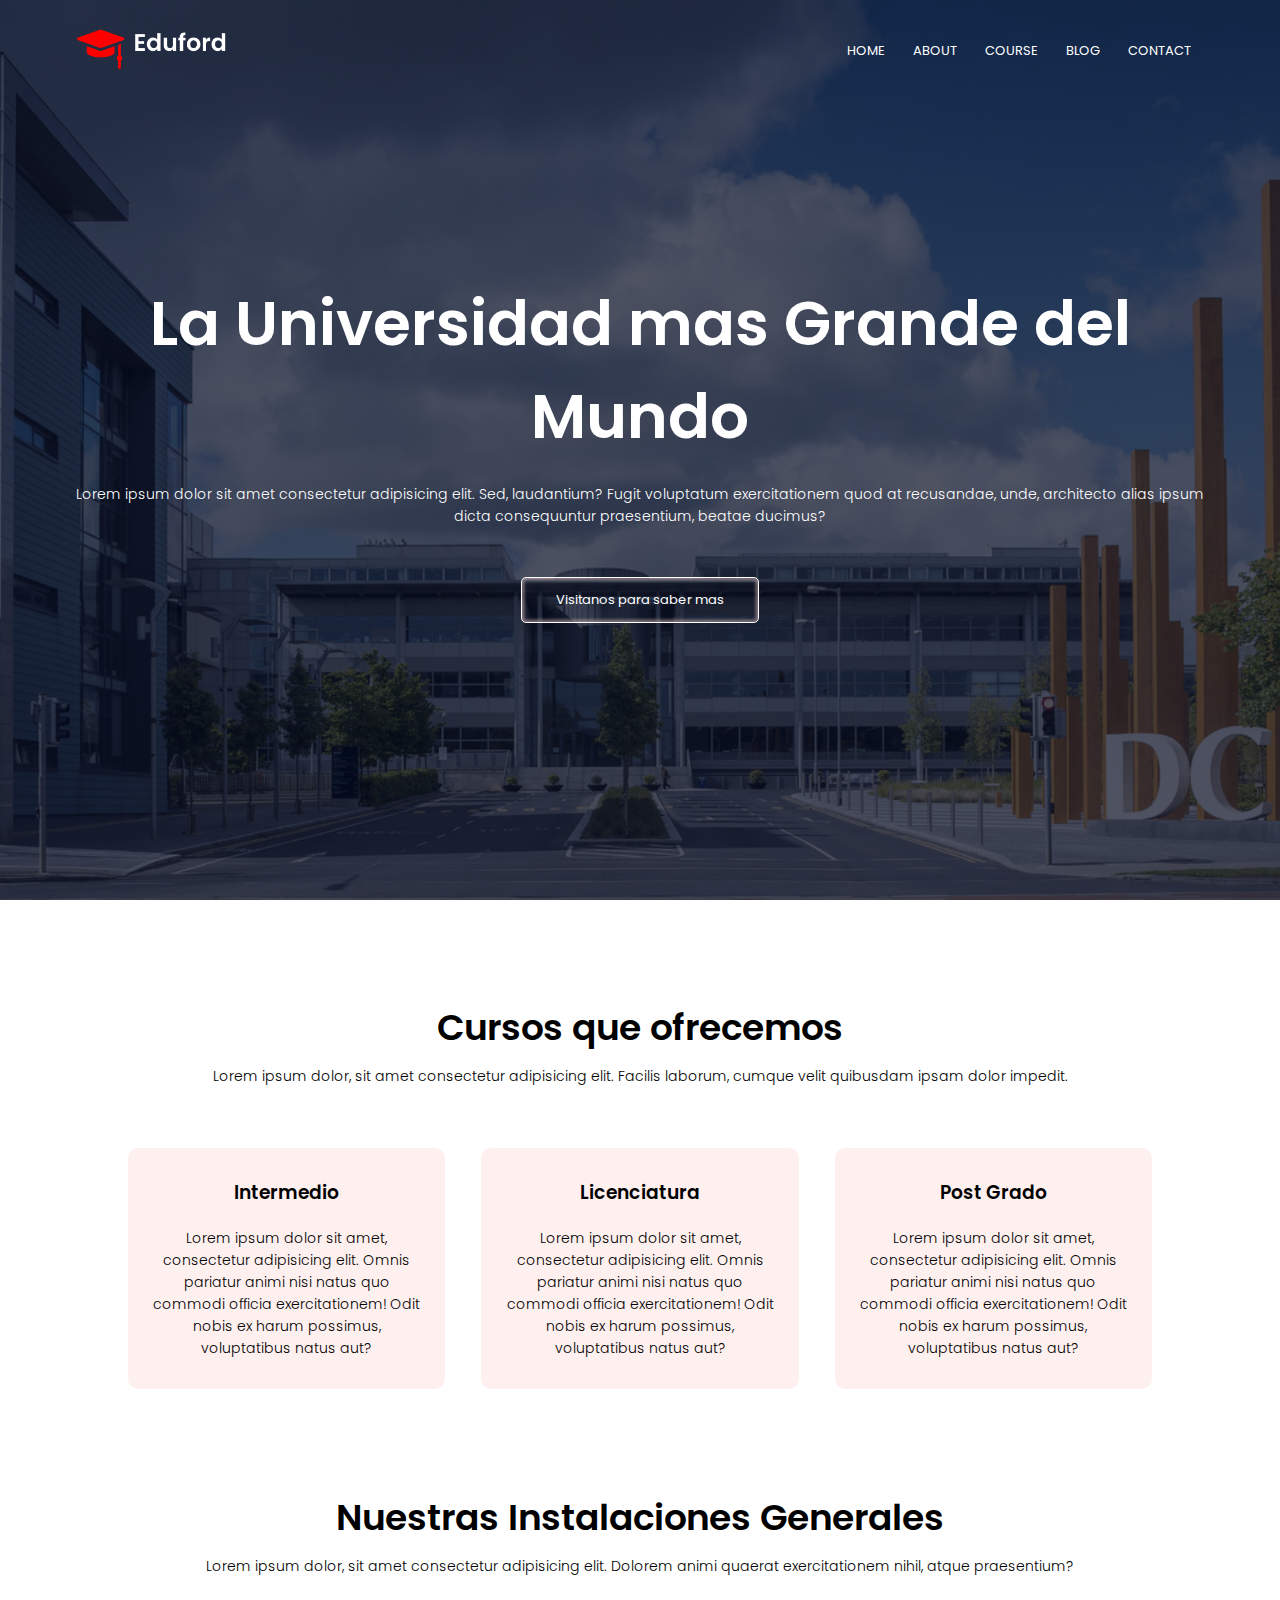
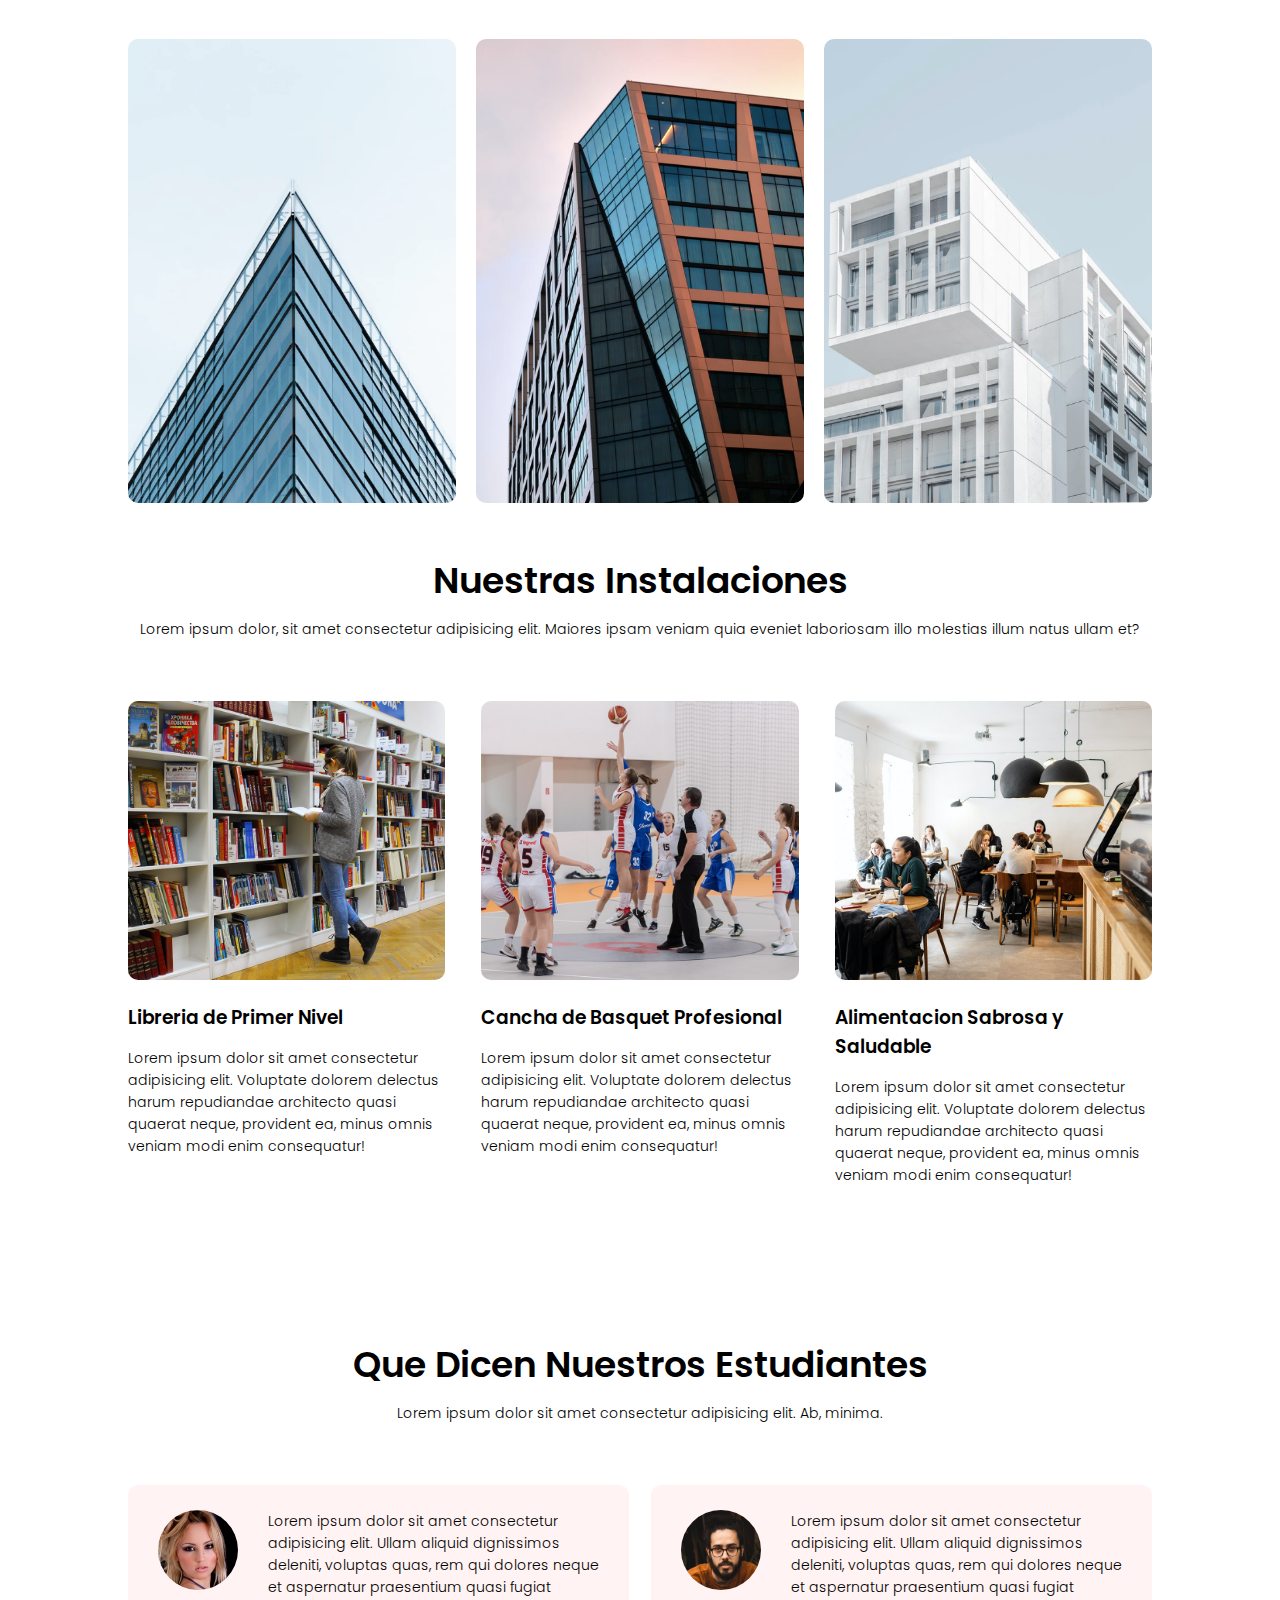
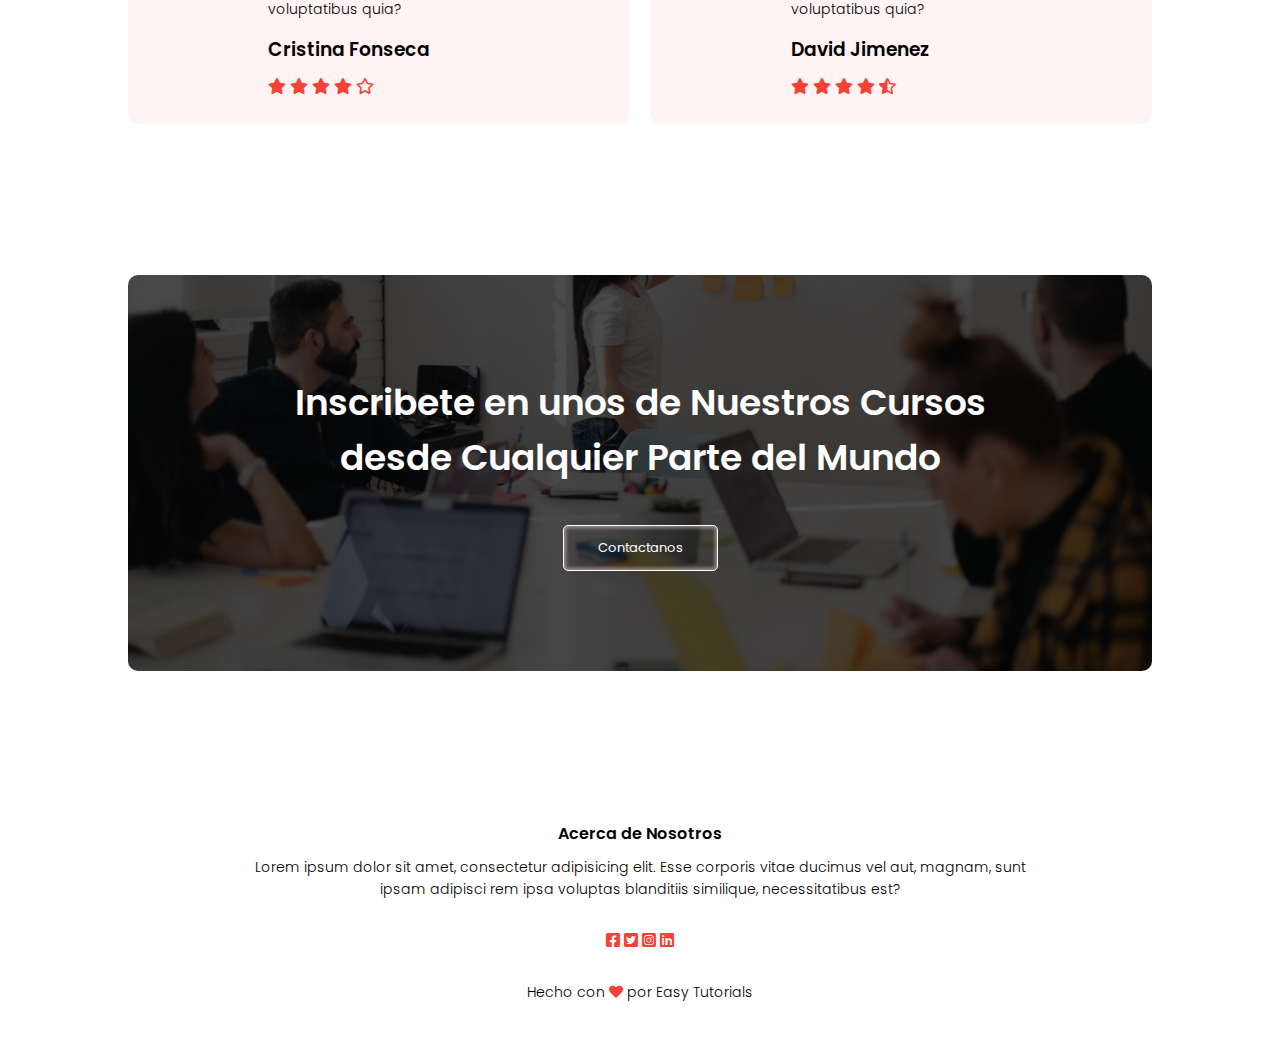
<file: index.html>
<!DOCTYPE html>
<html lang="es">

<head>
    <meta charset="UTF-8">
    <meta http-equiv="X-UA-Compatible" content="IE=edge">
    <meta name="viewport" content="width=device-width, initial-scale=1.0">
    <link rel="preconnect" href="https://fonts.gstatic.com">
    <link href="https://fonts.googleapis.com/css2?family=Poppins:wght@100;200;300;400;600;700&display=swap"
        rel="stylesheet">
    <link rel="stylesheet" href="https://cdnjs.cloudflare.com/ajax/libs/font-awesome/5.15.3/css/all.min.css">
    <link rel="stylesheet" href="estilos.css">
    <title>Univertsity Website Design</title>
</head>

<body>

    <?php
     $num=ram(1,1000);
     echo $num;
     ?>


    



    <section class="header">
        <nav><a href="index.html"><img src="imagenes/logo.png" alt=""></a>
            <div class="nav-link" id="navLink">
                <i class="fas fa-times" onclick="hideMenu()"></i>
                <ul>
                    <li><a href="index.html">HOME</a></li>
                    <li><a href="about_us.html">ABOUT</a></li>
                    <li><a href="course.html">COURSE</a></li>
                    <li><a href="blog.html">BLOG</a></li>
                    <li><a href="contact.html">CONTACT</a></li>
                </ul>
            </div>
            <i class="fas fa-bars" onclick="showMenu()"></i>
        </nav>

        <div class="text-box">
            <h1>La Universidad mas Grande del Mundo</h1>
            <p>Lorem ipsum dolor sit amet consectetur adipisicing elit. Sed, laudantium? Fugit voluptatum exercitationem
                quod at recusandae, unde, architecto alias ipsum <br> dicta consequuntur praesentium, beatae ducimus?
            </p>
            <a href="" class="hero-btn">Visitanos para saber mas</a>

        </div>




    </section>

    <!-- Course -->


    <section class="course">
        <h1>Cursos que ofrecemos</h1>
        <p>Lorem ipsum dolor, sit amet consectetur adipisicing elit. Facilis laborum, cumque velit quibusdam ipsam dolor
            impedit.</p>

        <div class="row">
            <div class="course-col">
                <h3>Intermedio</h3>
                <p>
                    Lorem ipsum dolor sit amet, consectetur adipisicing elit. Omnis pariatur animi nisi natus quo
                    commodi officia exercitationem! Odit nobis ex harum possimus, voluptatibus natus aut?
                </p>

            </div>
            <div class="course-col">
                <h3>Licenciatura</h3>
                <p>
                    Lorem ipsum dolor sit amet, consectetur adipisicing elit. Omnis pariatur animi nisi natus quo
                    commodi officia exercitationem! Odit nobis ex harum possimus, voluptatibus natus aut?
                </p>

            </div>
            <div class="course-col">
                <h3>Post Grado</h3>
                <p>
                    Lorem ipsum dolor sit amet, consectetur adipisicing elit. Omnis pariatur animi nisi natus quo
                    commodi officia exercitationem! Odit nobis ex harum possimus, voluptatibus natus aut?
                </p>

            </div>
        </div>
    </section>

    <!-- Sedes -->

    <section class="campus">
        <h1>Nuestras Instalaciones Generales</h1>
        <p>Lorem ipsum dolor, sit amet consectetur adipisicing elit. Dolorem animi quaerat exercitationem nihil, atque
            praesentium?</p>

        <div class="row">
            <div class="campus-col">
                <img src="imagenes/london.png" alt="">
                <div class="layer">
                    <h3>VALENCIA</h3>
                </div>
            </div>
            <div class="campus-col">
                <img src="imagenes/newyork.png" alt="">
                <div class="layer">
                    <h3>CARACAS</h3>
                </div>
            </div>
            <div class="campus-col">
                <img src="imagenes/washington.png" alt="">
                <div class="layer">
                    <h3>MARACAIBO</h3>
                </div>
            </div>
        </div>

    </section>

    <!-- Instalaciones -->

    <section class="facilities">
        <h1>Nuestras Instalaciones</h1>
        <p>Lorem ipsum dolor, sit amet consectetur adipisicing elit. Maiores ipsam veniam quia eveniet laboriosam illo
            molestias illum natus ullam et?</p>
        <div class="row">
            <div class="facilities-col">
                <img src="imagenes/library.png" alt="#">
                <h3>Libreria de Primer Nivel</h3>
                <p>Lorem ipsum dolor sit amet consectetur adipisicing elit. Voluptate dolorem delectus harum repudiandae
                    architecto quasi quaerat neque, provident ea, minus omnis veniam modi enim consequatur!</p>
            </div>
            <div class="facilities-col">
                <img src="imagenes/basketball.png" alt="#">
                <h3>Cancha de Basquet Profesional</h3>
                <p>Lorem ipsum dolor sit amet consectetur adipisicing elit. Voluptate dolorem delectus harum repudiandae
                    architecto quasi quaerat neque, provident ea, minus omnis veniam modi enim consequatur!</p>
            </div>
            <div class="facilities-col">
                <img src="imagenes/cafeteria.png" alt="#">
                <h3>Alimentacion Sabrosa y Saludable</h3>
                <p>Lorem ipsum dolor sit amet consectetur adipisicing elit. Voluptate dolorem delectus harum repudiandae
                    architecto quasi quaerat neque, provident ea, minus omnis veniam modi enim consequatur!</p>
            </div>
        </div>

    </section>

    <!-- testimonials -->

    <section class="testimonials">
        <h1>Que Dicen Nuestros Estudiantes</h1>
        <p>Lorem ipsum dolor sit amet consectetur adipisicing elit. Ab, minima.</p>
        <div class="row">
            <div class="testimonials-col">
                <img src="imagenes/user1.jpg" alt="">
                <div>
                    <p>Lorem ipsum dolor sit amet consectetur adipisicing elit. Ullam aliquid dignissimos deleniti,
                        voluptas
                        quas, rem qui dolores neque et aspernatur praesentium quasi fugiat voluptatibus quia?</p>
                    <h3>Cristina Fonseca</h3>
                    <i class="fas fa-star"></i>
                    <i class="fas fa-star"></i>
                    <i class="fas fa-star"></i>
                    <i class="fas fa-star"></i>
                    <i class="far fa-star"></i>
                </div>
            </div>
            <div class="testimonials-col">
                <img src="imagenes/user2.jpg" alt="">
                <div>
                    <p>Lorem ipsum dolor sit amet consectetur adipisicing elit. Ullam aliquid dignissimos deleniti,
                        voluptas
                        quas, rem qui dolores neque et aspernatur praesentium quasi fugiat voluptatibus quia?</p>
                    <h3>David Jimenez</h3>
                    <i class="fas fa-star"></i>
                    <i class="fas fa-star"></i>
                    <i class="fas fa-star"></i>
                    <i class="fas fa-star"></i>
                    <i class="fas fa-star-half-alt"></i>
                </div>
            </div>

        </div>

    </section>

    <!-- -----------Call To Action---- -->

    <section class="cta">
        <h1>Inscribete en unos de Nuestros Cursos<br>
            desde Cualquier Parte del Mundo</h1>
        <a href="" class="hero-btn">Contactanos</a>
    </section>


    <!-- -------Footer----- -->

    <section class="footer">
        <h4>Acerca de Nosotros</h4>
        <p>Lorem ipsum dolor sit amet, consectetur adipisicing elit. Esse corporis vitae ducimus vel aut, magnam, sunt
            <br>
            ipsam adipisci rem ipsa voluptas blanditiis similique, necessitatibus est?</p>

        <div class="icons">
            <i class="fab fa-facebook-square"></i>
            <i class="fab fa-twitter-square"></i>
            <i class="fab fa-instagram-square"></i>
            <i class="fab fa-linkedin"></i>
        </div>
        <p>Hecho con <i class="fas fa-heart"></i> por Easy Tutorials </p>
    </section>




    <!-- javascript for toggle menu -->
    <script>
        var navLink = document.getElementById("navLink");

        function showMenu() {

            navLink.style.right = "0";
        }

        function hideMenu() {
            navLink.style.right = "-200px";

        }
    </script>


</body>

</html>
</file>
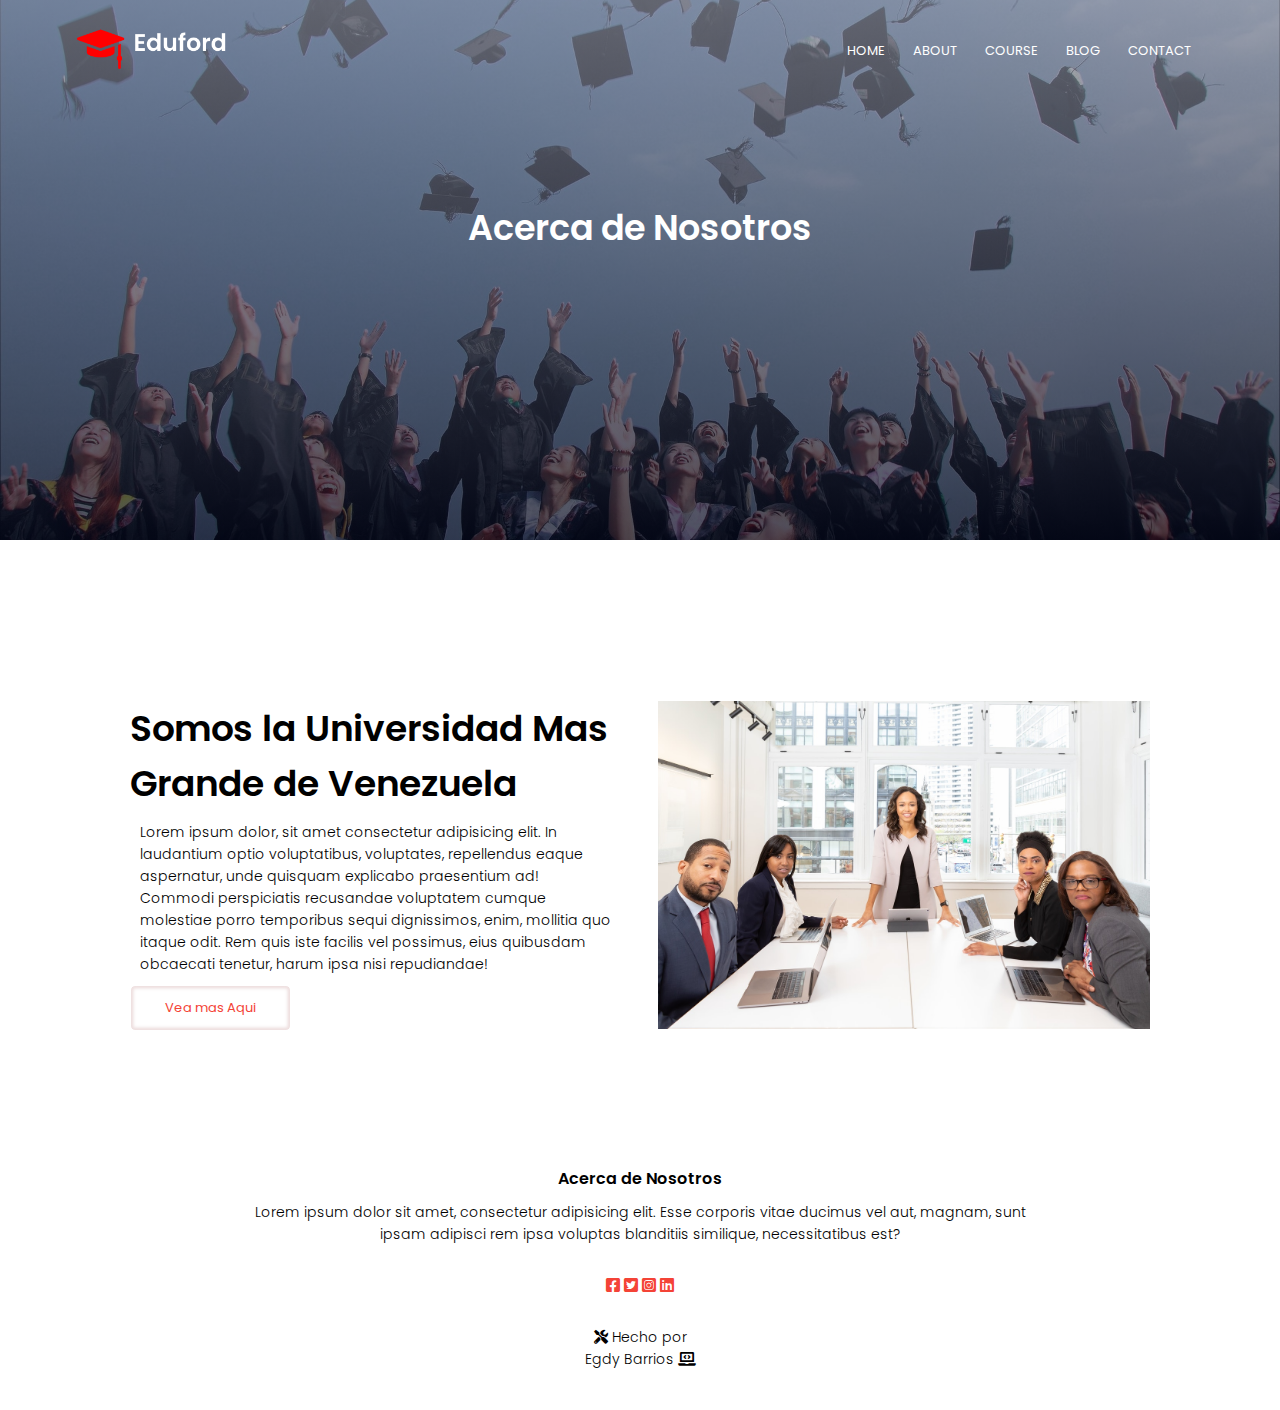
<file: about_us.html>
<!DOCTYPE html>
<html lang="es">

<head>
    <meta charset="UTF-8">
    <meta http-equiv="X-UA-Compatible" content="IE=edge">
    <meta name="viewport" content="width=device-width, initial-scale=1.0">
    <link rel="preconnect" href="https://fonts.gstatic.com">
    <link href="https://fonts.googleapis.com/css2?family=Poppins:wght@100;200;300;400;600;700&display=swap"
        rel="stylesheet">
    <link rel="stylesheet" href="https://cdnjs.cloudflare.com/ajax/libs/font-awesome/5.15.3/css/all.min.css">
    <link rel="stylesheet" href="estilos.css">
    <title>Univertsity Website Design</title>
</head>

<body>

    <section class="sub-header">
        <nav><a href="index.html"><img src="imagenes/logo.png" alt=""></a>
            <div class="nav-link" id="navLink">
                <i class="fas fa-times" onclick="hideMenu()"></i>
                <ul>
                    <li><a href="index.html">HOME</a></li>
                    <li><a href="about_us.html">ABOUT</a></li>
                    <li><a href="course.html">COURSE</a></li>
                    <li><a href="blog.html">BLOG</a></li>
                    <li><a href="contact.html">CONTACT</a></li>
                </ul>
            </div>
            <i class="fas fa-bars" onclick="showMenu()"></i>
        </nav>

        <h1>Acerca de Nosotros</h1>

    </section>

    <!-- -------About us content------- -->

    <section class="about-us">

        <div class="row">
            <div class="about-col">
                <h1>Somos la Universidad Mas Grande de Venezuela</h1>
                <p>Lorem ipsum dolor, sit amet consectetur adipisicing elit. In laudantium optio voluptatibus,
                    voluptates, repellendus eaque aspernatur, unde quisquam explicabo praesentium ad! Commodi
                    perspiciatis recusandae voluptatem cumque molestiae porro temporibus sequi dignissimos, enim,
                    mollitia quo itaque odit. Rem quis iste facilis vel possimus, eius quibusdam obcaecati tenetur,
                    harum ipsa nisi repudiandae!</p>
                <a href="" class="hero-btn red-btn">Vea mas Aqui</a>
            </div>
            <div class="about-col">
                <img src="imagenes/about.jpg" alt="">
            </div>
        </div>

    </section>








    <!-- -------Footer----- -->

    <section class="footer">
        <h4>Acerca de Nosotros</h4>
        <p>Lorem ipsum dolor sit amet, consectetur adipisicing elit. Esse corporis vitae ducimus vel aut, magnam, sunt
            <br>
            ipsam adipisci rem ipsa voluptas blanditiis similique, necessitatibus est?</p>

        <div class="icons">
            <i class="fab fa-facebook-square"></i>
            <i class="fab fa-twitter-square"></i>
            <i class="fab fa-instagram-square"></i>
            <i class="fab fa-linkedin"></i>
        </div>
        <p><i class="fas fa-tools"></i> Hecho por <br> Egdy Barrios <i class="fas fa-laptop-code"></i> </p>
    </section>




    <!-- javascript for toggle menu -->
    <script>
        var navLink = document.getElementById("navLink");

        function showMenu() {

            navLink.style.right = "0";
        }

        function hideMenu() {
            navLink.style.right = "-200px";

        }
    </script>


</body>

</html>
</file>
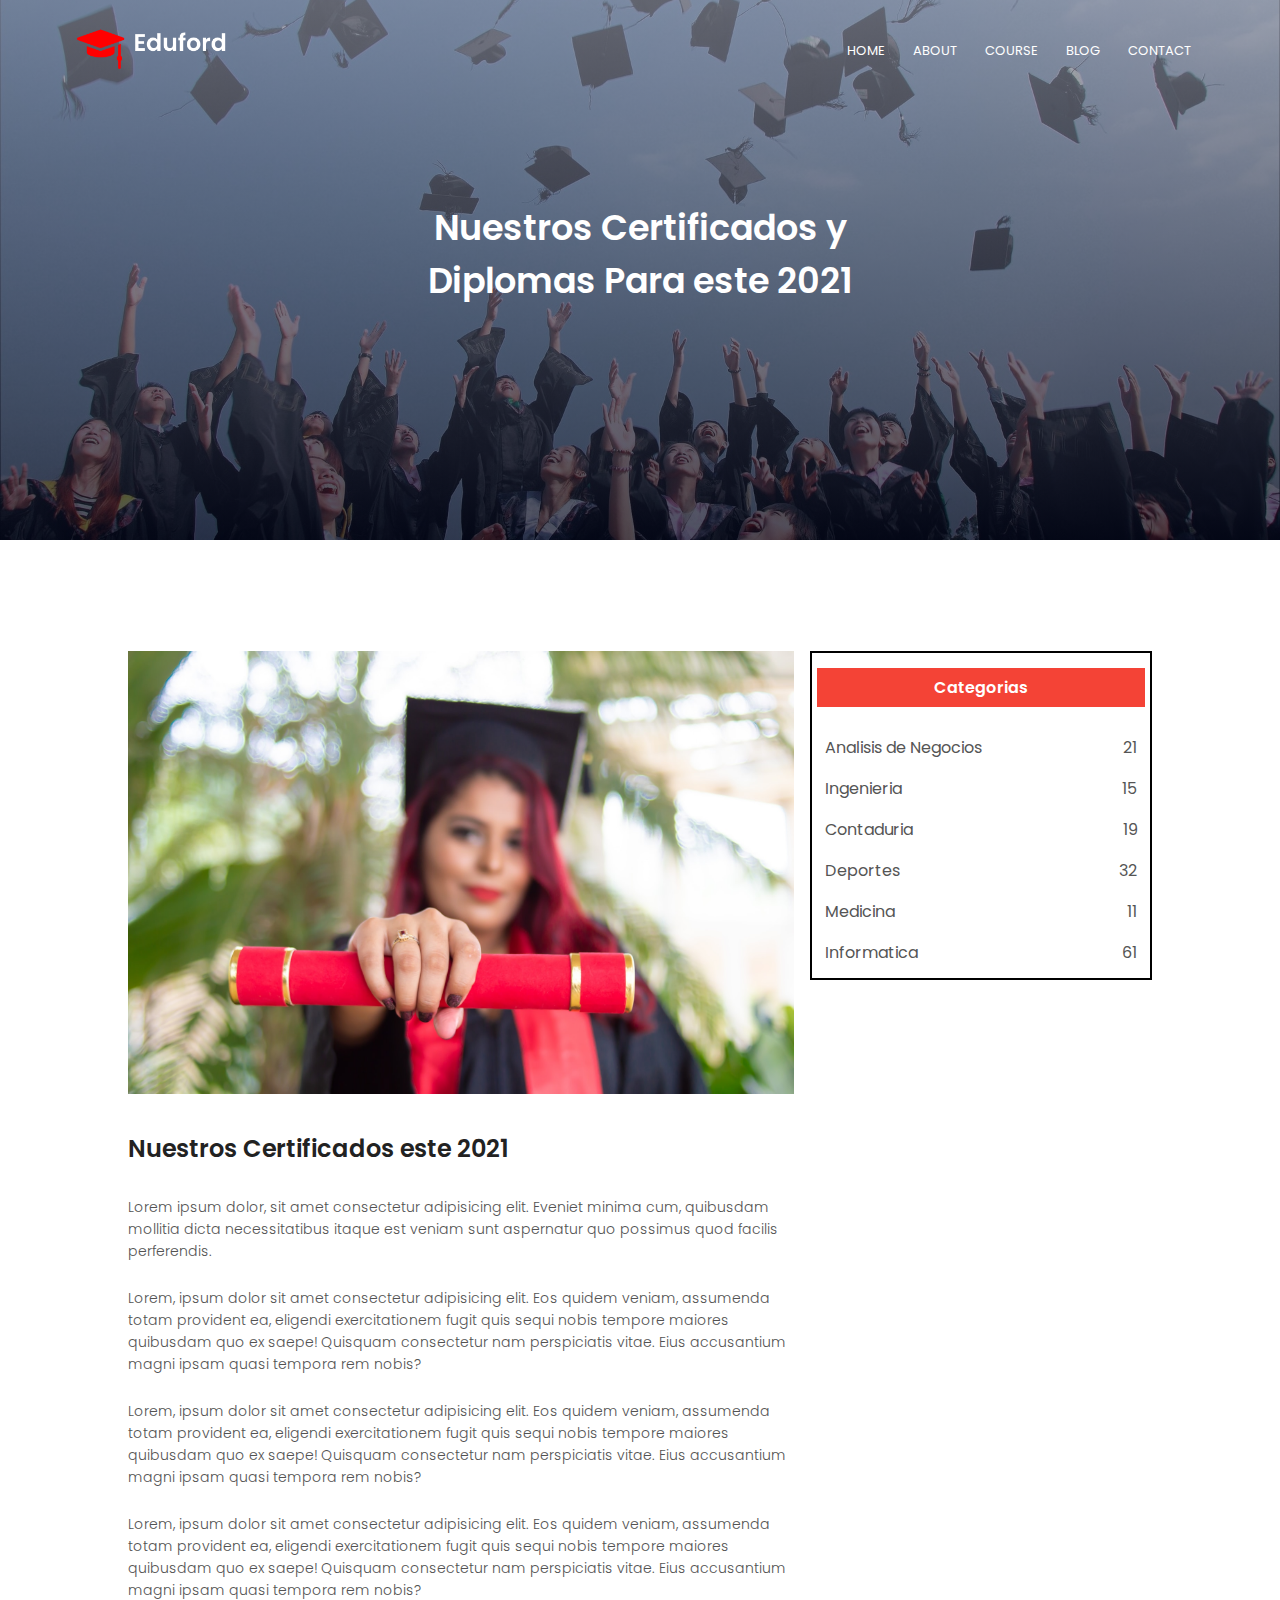
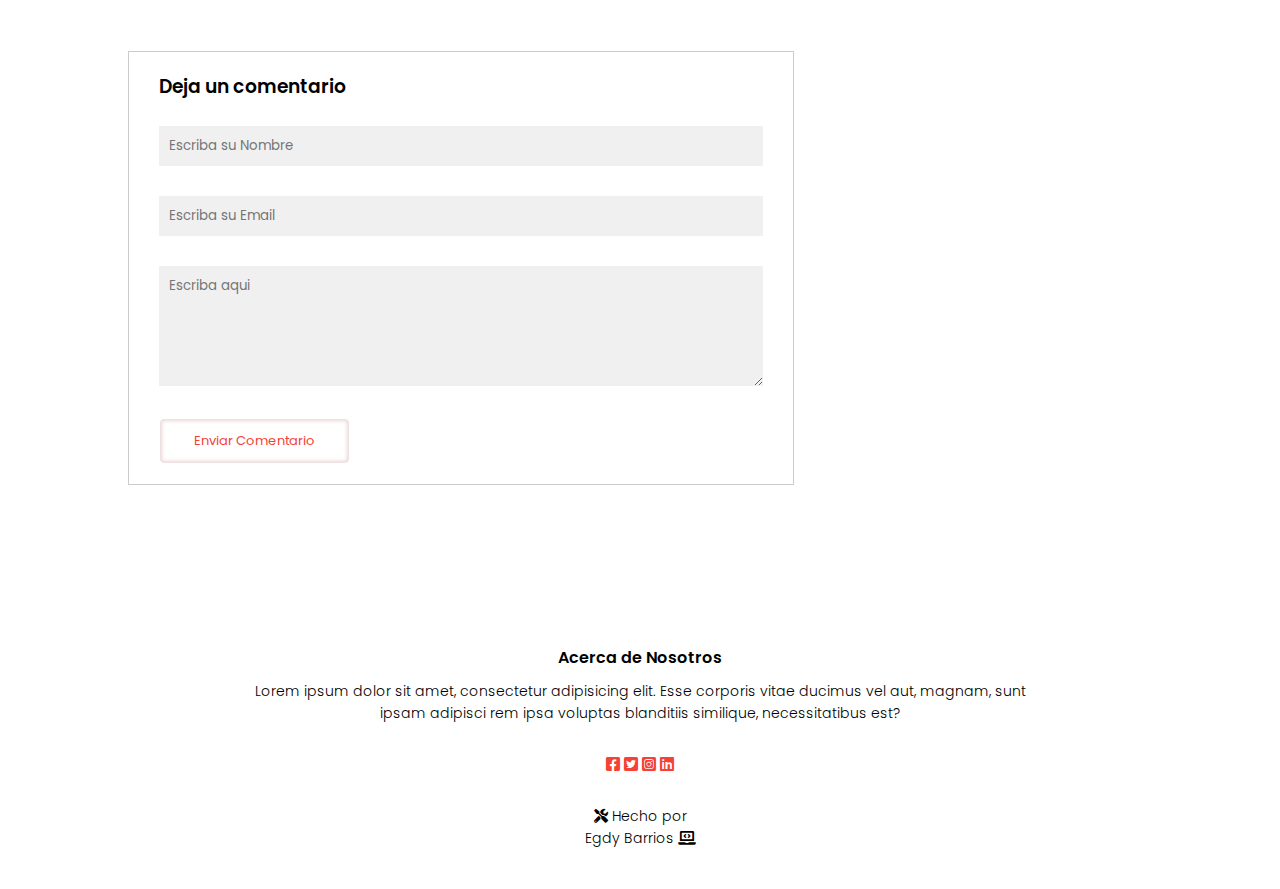
<file: blog.html>
<!DOCTYPE html>
<html lang="es">

<head>
    <meta charset="UTF-8">
    <meta http-equiv="X-UA-Compatible" content="IE=edge">
    <meta name="viewport" content="width=device-width, initial-scale=1.0">
    <link rel="preconnect" href="https://fonts.gstatic.com">
    <link href="https://fonts.googleapis.com/css2?family=Poppins:wght@100;200;300;400;600;700&display=swap"
        rel="stylesheet">
    <link rel="stylesheet" href="https://cdnjs.cloudflare.com/ajax/libs/font-awesome/5.15.3/css/all.min.css">
    <link rel="stylesheet" href="estilos.css">
    <title>Univertsity Website Design</title>
</head>

<body>

    <section class="sub-header">
        <nav><a href="index.html"><img src="imagenes/logo.png" alt=""></a>
            <div class="nav-link" id="navLink">
                <i class="fas fa-times" onclick="hideMenu()"></i>
                <ul>
                    <li><a href="index.html">HOME</a></li>
                    <li><a href="about_us.html">ABOUT</a></li>
                    <li><a href="course.html">COURSE</a></li>
                    <li><a href="blog.html">BLOG</a></li>
                    <li><a href="contact.html">CONTACT</a></li>
                </ul>
            </div>
            <i class="fas fa-bars" onclick="showMenu()"></i>
        </nav>

        <h1>Nuestros Certificados y <br> Diplomas Para este 2021</h1>

    </section>

    <!-----Blog Page Content------->




    <section class="blog-content">
        <div class="row">
            <div class="blog-left">
                <img src="imagenes/certificate.jpg" alt="">
                <h2>Nuestros Certificados este 2021</h2>
                <p>Lorem ipsum dolor, sit amet consectetur adipisicing elit. Eveniet minima cum, quibusdam mollitia
                    dicta necessitatibus itaque est veniam sunt aspernatur quo possimus quod facilis perferendis.</p>
                <br>
                <p>Lorem, ipsum dolor sit amet consectetur adipisicing elit. Eos quidem veniam, assumenda totam
                    provident ea, eligendi exercitationem fugit quis sequi nobis tempore maiores quibusdam quo ex saepe!
                    Quisquam consectetur nam perspiciatis vitae. Eius accusantium magni ipsam quasi tempora rem nobis?
                </p>
                <br>
                <p>Lorem, ipsum dolor sit amet consectetur adipisicing elit. Eos quidem veniam, assumenda totam
                    provident ea, eligendi exercitationem fugit quis sequi nobis tempore maiores quibusdam quo ex saepe!
                    Quisquam consectetur nam perspiciatis vitae. Eius accusantium magni ipsam quasi tempora rem nobis?
                </p>
                <br>
                <p>Lorem, ipsum dolor sit amet consectetur adipisicing elit. Eos quidem veniam, assumenda totam
                    provident ea, eligendi exercitationem fugit quis sequi nobis tempore maiores quibusdam quo ex saepe!
                    Quisquam consectetur nam perspiciatis vitae. Eius accusantium magni ipsam quasi tempora rem nobis?
                </p>

                <div class="comment-box">

                    <h3>Deja un comentario</h3>
                    <form class="comment-form">
                        <input type="text" placeholder="Escriba su Nombre">
                        <input type="email" placeholder="Escriba su Email">
                        <textarea rows="5" placeholder="Escriba aqui"></textarea>
                        <button type="submit" class="hero-btn red-btn">Enviar Comentario</button>

                    </form>
                </div>

            </div>

            <div class="blog-right">
                <h3>Categorias</h3>
                <div>
                    <span>Analisis de Negocios</span>
                    <span>21</span>
                </div>
                <div>
                    <span>Ingenieria</span>
                    <span>15</span>
                </div>
                <div>
                    <span>Contaduria</span>
                    <span>19</span>
                </div>
                <div>
                    <span>Deportes</span>
                    <span>32</span>
                </div>
                <div>
                    <span>Medicina</span>
                    <span>11</span>
                </div>
                <div>
                    <span>Informatica</span>
                    <span>61</span>
                </div>

            </div>
        </div>
    </section>










    <!-- -------Footer----- -->

    <section class="footer">
        <h4>Acerca de Nosotros</h4>
        <p>Lorem ipsum dolor sit amet, consectetur adipisicing elit. Esse corporis vitae ducimus vel aut, magnam, sunt
            <br>
            ipsam adipisci rem ipsa voluptas blanditiis similique, necessitatibus est?</p>

        <div class="icons">
            <i class="fab fa-facebook-square"></i>
            <i class="fab fa-twitter-square"></i>
            <i class="fab fa-instagram-square"></i>
            <i class="fab fa-linkedin"></i>
        </div>
        <p><i class="fas fa-tools"></i> Hecho por <br> Egdy Barrios <i class="fas fa-laptop-code"></i> </p>
    </section>




    <!-- javascript for toggle menu -->
    <script>
        var navLink = document.getElementById("navLink");

        function showMenu() {

            navLink.style.right = "0";
        }

        function hideMenu() {
            navLink.style.right = "-200px";

        }
    </script>


</body>

</html>
</file>
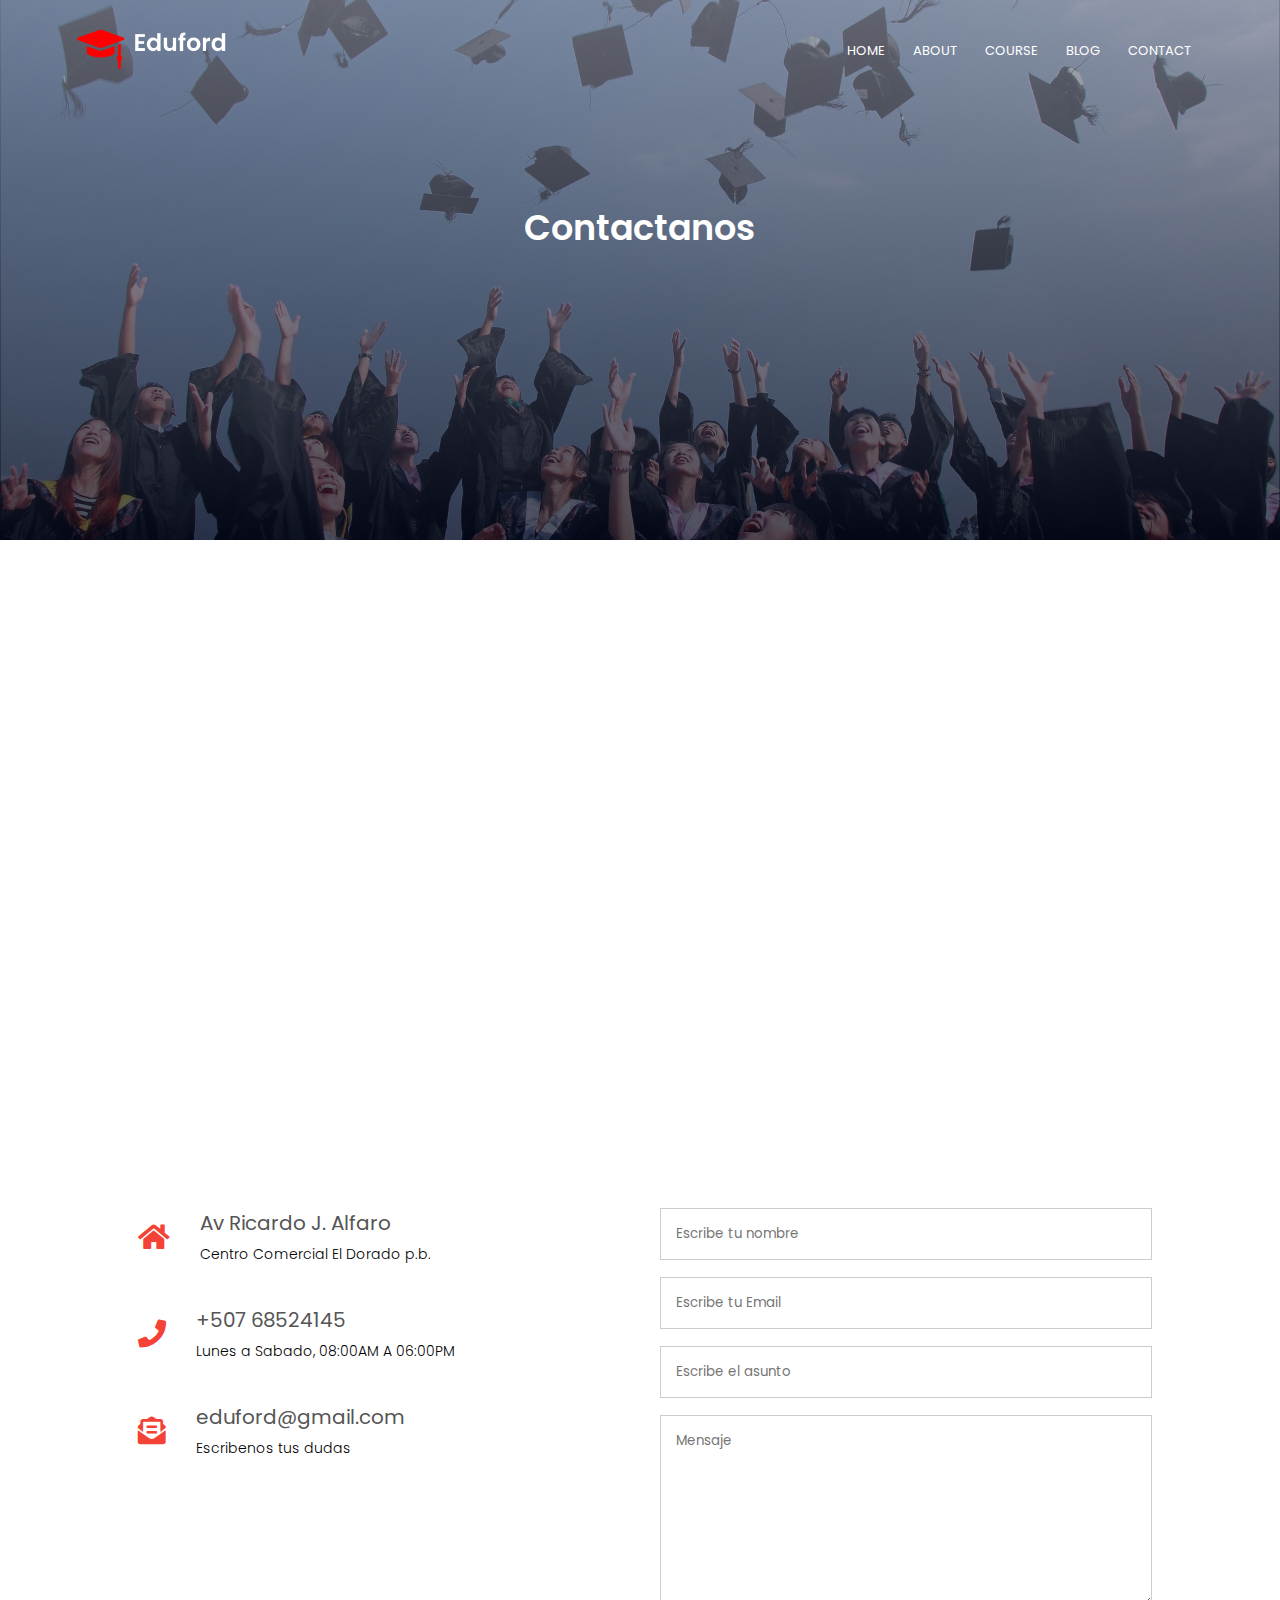
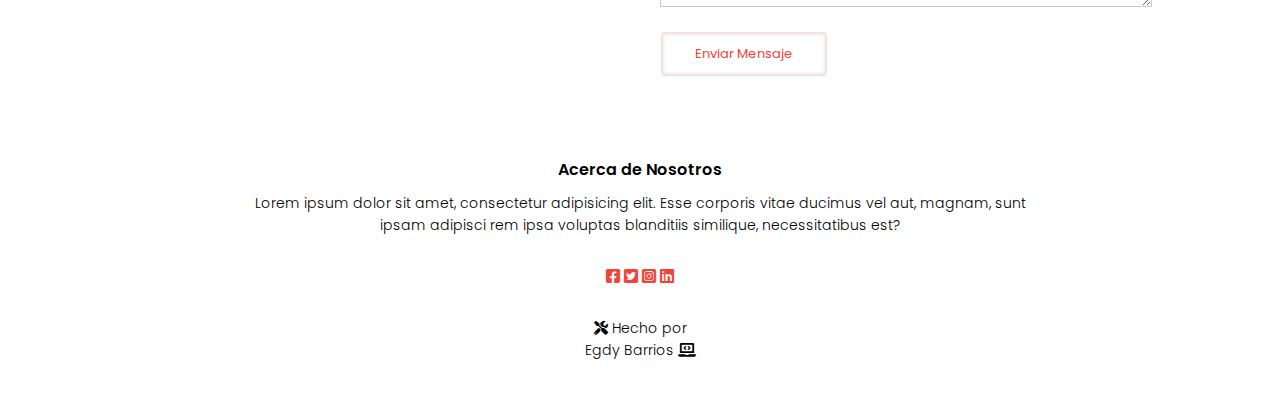
<file: contact.html>
<!DOCTYPE html>
<html lang="es">

<head>
    <meta charset="UTF-8">
    <meta http-equiv="X-UA-Compatible" content="IE=edge">
    <meta name="viewport" content="width=device-width, initial-scale=1.0">
    <link rel="preconnect" href="https://fonts.gstatic.com">
    <link href="https://fonts.googleapis.com/css2?family=Poppins:wght@100;200;300;400;600;700&display=swap"
        rel="stylesheet">
    <link rel="stylesheet" href="https://cdnjs.cloudflare.com/ajax/libs/font-awesome/5.15.3/css/all.min.css">
    <link rel="stylesheet" href="estilos.css">
    <title>Univertsity Website Design</title>
</head>

<body>

    <section class="sub-header">
        <nav><a href="index.html"><img src="imagenes/logo.png" alt=""></a>
            <div class="nav-link" id="navLink">
                <i class="fas fa-times" onclick="hideMenu()"></i>
                <ul>
                    <li><a href="index.html">HOME</a></li>
                    <li><a href="about_us.html">ABOUT</a></li>
                    <li><a href="course.html">COURSE</a></li>
                    <li><a href="blog.html">BLOG</a></li>
                    <li><a href="contact.html">CONTACT</a></li>
                </ul>
            </div>
            <i class="fas fa-bars" onclick="showMenu()"></i>
        </nav>

        <h1>Contactanos</h1>

    </section>

    <!-- ----Contactanos---- -->

    <section class="location">
        <iframe
            src="https://www.google.com/maps/embed?pb=!1m18!1m12!1m3!1d3940.3867307936484!2d-79.52121998579626!3d9.02844109148506!2m3!1f0!2f0!3f0!3m2!1i1024!2i768!4f13.1!3m3!1m2!1s0x8faca8327dc82e89%3A0xdc298f0eb0e51dc4!2sUniversidad%20Latina%20de%20Panam%C3%A1!5e0!3m2!1ses!2spa!4v1624036547530!5m2!1ses!2spa"
            width="600" height="450" style="border:0;" allowfullscreen="" loading="lazy"></iframe>
    </section>

    <section class="contact-us">
        <div class="row">
            <div class="contact-col">
                <div>
                    <i class="fas fa-home"></i>
                    <span>
                        <h5>Av Ricardo J. Alfaro</h5>
                        <p>Centro Comercial El Dorado p.b.</p>
                    </span>
                </div>
                <div>
                    <i class="fas fa-phone"></i>
                    <span>
                        <h5>+507 68524145</h5>
                        <p>Lunes a Sabado, 08:00AM A 06:00PM</p>
                    </span>
                </div>
                <div>
                    <i class="fas fa-envelope-open-text"></i>
                    <span>
                        <h5>eduford@gmail.com</h5>
                        <p>Escribenos tus dudas</p>
                    </span>
                </div>
            </div>
            <div class="contact-col">

                <form action="form-hanled.php" method="POST">
                    <input type="text" name="name" id="" placeholder="Escribe tu nombre" required>
                    <input type="email" name="email" id="" placeholder="Escribe tu Email" required>
                    <input type="text" name="subject" id="" placeholder="Escribe el asunto" required>
                    <textarea rows="8" name="message" placeholder="Mensaje" required></textarea>
                    <button type="submit" class="hero-btn red-btn">Enviar Mensaje</button>

                </form>


            </div>
        </div>
    </section>










    <!-- -------Footer----- -->

    <section class="footer">
        <h4>Acerca de Nosotros</h4>
        <p>Lorem ipsum dolor sit amet, consectetur adipisicing elit. Esse corporis vitae ducimus vel aut, magnam, sunt
            <br>
            ipsam adipisci rem ipsa voluptas blanditiis similique, necessitatibus est?</p>

        <div class="icons">
            <i class="fab fa-facebook-square"></i>
            <i class="fab fa-twitter-square"></i>
            <i class="fab fa-instagram-square"></i>
            <i class="fab fa-linkedin"></i>
        </div>
        <p><i class="fas fa-tools"></i> Hecho por <br> Egdy Barrios <i class="fas fa-laptop-code"></i> </p>
    </section>




    <!-- javascript for toggle menu -->
    <script>
        var navLink = document.getElementById("navLink");

        function showMenu() {

            navLink.style.right = "0";
        }

        function hideMenu() {
            navLink.style.right = "-200px";

        }
    </script>


</body>

</html>
</file>
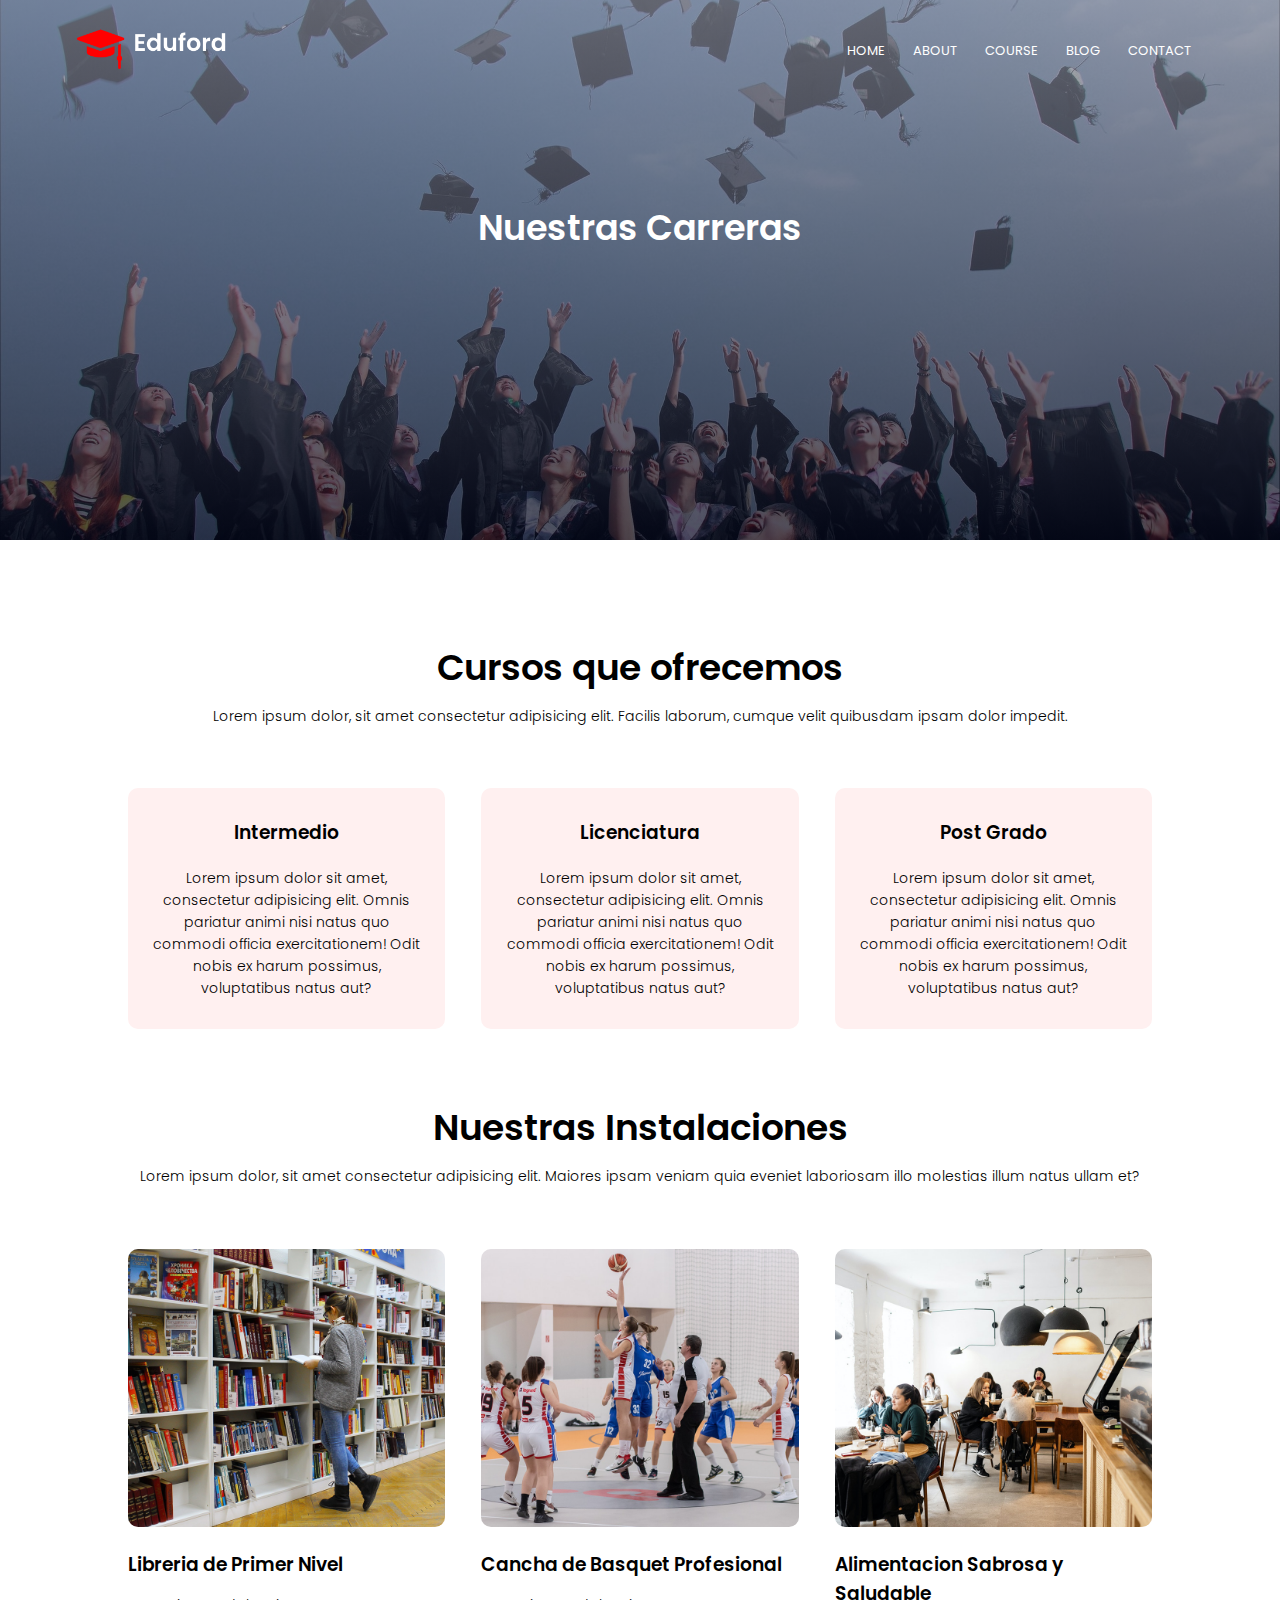
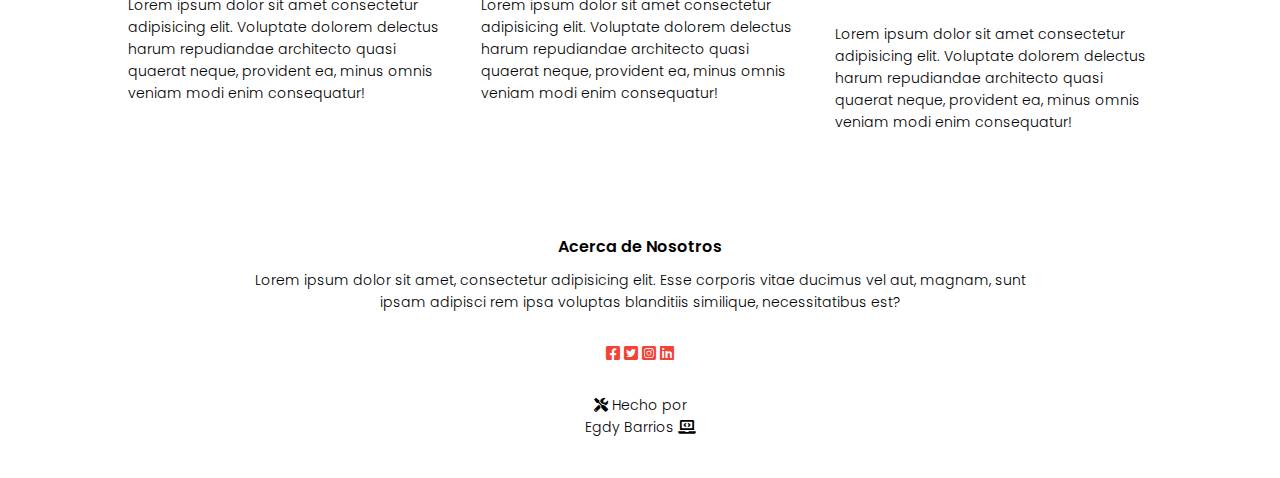
<file: course.html>
<!DOCTYPE html>
<html lang="es">

<head>
    <meta charset="UTF-8">
    <meta http-equiv="X-UA-Compatible" content="IE=edge">
    <meta name="viewport" content="width=device-width, initial-scale=1.0">
    <link rel="preconnect" href="https://fonts.gstatic.com">
    <link href="https://fonts.googleapis.com/css2?family=Poppins:wght@100;200;300;400;600;700&display=swap"
        rel="stylesheet">
    <link rel="stylesheet" href="https://cdnjs.cloudflare.com/ajax/libs/font-awesome/5.15.3/css/all.min.css">
    <link rel="stylesheet" href="estilos.css">
    <title>Univertsity Website Design</title>
</head>

<body>

    <section class="sub-header">
        <nav><a href="index.html"><img src="imagenes/logo.png" alt=""></a>
            <div class="nav-link" id="navLink">
                <i class="fas fa-times" onclick="hideMenu()"></i>
                <ul>
                    <li><a href="index.html">HOME</a></li>
                    <li><a href="about_us.html">ABOUT</a></li>
                    <li><a href="course.html">COURSE</a></li>
                    <li><a href="blog.html">BLOG</a></li>
                    <li><a href="contact.html">CONTACT</a></li>
                </ul>
            </div>
            <i class="fas fa-bars" onclick="showMenu()"></i>
        </nav>

        <h1>Nuestras Carreras</h1>

    </section>

    <!-- -----Course------- -->
    <section class="course">
        <h1>Cursos que ofrecemos</h1>
        <p>Lorem ipsum dolor, sit amet consectetur adipisicing elit. Facilis laborum, cumque velit quibusdam ipsam dolor
            impedit.</p>

        <div class="row">
            <div class="course-col">
                <h3>Intermedio</h3>
                <p>
                    Lorem ipsum dolor sit amet, consectetur adipisicing elit. Omnis pariatur animi nisi natus quo
                    commodi officia exercitationem! Odit nobis ex harum possimus, voluptatibus natus aut?
                </p>

            </div>
            <div class="course-col">
                <h3>Licenciatura</h3>
                <p>
                    Lorem ipsum dolor sit amet, consectetur adipisicing elit. Omnis pariatur animi nisi natus quo
                    commodi officia exercitationem! Odit nobis ex harum possimus, voluptatibus natus aut?
                </p>

            </div>
            <div class="course-col">
                <h3>Post Grado</h3>
                <p>
                    Lorem ipsum dolor sit amet, consectetur adipisicing elit. Omnis pariatur animi nisi natus quo
                    commodi officia exercitationem! Odit nobis ex harum possimus, voluptatibus natus aut?
                </p>

            </div>
        </div>
    </section>

    <!-- Instalaciones -->

    <section class="facilities">
        <h1>Nuestras Instalaciones</h1>
        <p>Lorem ipsum dolor, sit amet consectetur adipisicing elit. Maiores ipsam veniam quia eveniet laboriosam illo
            molestias illum natus ullam et?</p>
        <div class="row">
            <div class="facilities-col">
                <img src="imagenes/library.png" alt="#">
                <h3>Libreria de Primer Nivel</h3>
                <p>Lorem ipsum dolor sit amet consectetur adipisicing elit. Voluptate dolorem delectus harum repudiandae
                    architecto quasi quaerat neque, provident ea, minus omnis veniam modi enim consequatur!</p>
            </div>
            <div class="facilities-col">
                <img src="imagenes/basketball.png" alt="#">
                <h3>Cancha de Basquet Profesional</h3>
                <p>Lorem ipsum dolor sit amet consectetur adipisicing elit. Voluptate dolorem delectus harum repudiandae
                    architecto quasi quaerat neque, provident ea, minus omnis veniam modi enim consequatur!</p>
            </div>
            <div class="facilities-col">
                <img src="imagenes/cafeteria.png" alt="#">
                <h3>Alimentacion Sabrosa y Saludable</h3>
                <p>Lorem ipsum dolor sit amet consectetur adipisicing elit. Voluptate dolorem delectus harum repudiandae
                    architecto quasi quaerat neque, provident ea, minus omnis veniam modi enim consequatur!</p>
            </div>
        </div>

    </section>








    <!-- -------Footer----- -->

    <section class="footer">
        <h4>Acerca de Nosotros</h4>
        <p>Lorem ipsum dolor sit amet, consectetur adipisicing elit. Esse corporis vitae ducimus vel aut, magnam, sunt
            <br>
            ipsam adipisci rem ipsa voluptas blanditiis similique, necessitatibus est?</p>

        <div class="icons">
            <i class="fab fa-facebook-square"></i>
            <i class="fab fa-twitter-square"></i>
            <i class="fab fa-instagram-square"></i>
            <i class="fab fa-linkedin"></i>
        </div>
        <p><i class="fas fa-tools"></i> Hecho por <br> Egdy Barrios <i class="fas fa-laptop-code"></i> </p>
    </section>




    <!-- javascript for toggle menu -->
    <script>
        var navLink = document.getElementById("navLink");

        function showMenu() {

            navLink.style.right = "0";
        }

        function hideMenu() {
            navLink.style.right = "-200px";

        }
    </script>


</body>

</html>
</file>
<file: estilos.css>
* {
    margin: 0;
    padding: 0;
    font-family: 'Poppins', sans-serif;
}

.header {

    min-height: 100vh;
    width: 100%;
    background-image: linear-gradient(rgba(4, 9, 30, 0.7), rgba(4, 9, 30, 0.7)),
        url(imagenes/banner.png);
    background-position: center;
    background-size: cover;
    position: relative;
}



nav {

    display: flex;
    padding: 2% 6%;
    justify-content: space-between;
    align-items: center;
}

nav img {

    width: 150px;
}

.nav-link {
    flex: 1;
    text-align: right;

}

.nav-link ul li {

    list-style: none;
    display: inline-block;
    padding: 8px 12px;






}

.nav-link ul li a {
    color: #fff;
    text-decoration: none;
    font-size: 13px;
}

.nav-link ul li::after {

    content: '';
    width: 0%;
    height: 2px;
    background: #f44336;
    display: block;
    margin: auto;
    transition: 0.5s;

}

.nav-link ul li:hover::after {
    width: 100%;

}

.text-box {
    width: 90%;
    color: #fff;
    position: absolute;
    top: 50%;
    left: 50%;
    transform: translate(-50%, -50%);
    text-align: center;
}

.text-box h1 {

    font-size: 62px;
}

.text-box p {
    margin: 10px 0 40px;
    font-size: 14px;
    color: #fff;
}

.hero-btn {

    display: inline-block;
    text-decoration: none;
    color: #fff;
    border: 1px solid #fff;
    border-radius: 5px;
    box-shadow: inset 0 0 3px 2.5px rgba(221, 191, 191, 0.5);
    padding: 12px 34px;
    font-size: 13px;
    background: transparent;
    position: relative;
    cursor: pointer;
    transition: 0.75s;

}

.hero-btn:hover {
    border: none;
    font-weight: 600;
    font-size: 13px;
    color: rgb(0, 0, 0);
    box-shadow: inset 0 0 2.5px 2.5px rgba(185, 29, 29, 0.5);
    background: #e0d6d6;
    transform: transition;
}

nav .fas {
    display: none;
}

@media screen and (max-width: 700px) {

    .text-box h1 {

        font-size: 20px;
    }

    .nav-link ul li {
        display: block;
    }

    .nav-link {
        position: fixed;
        background: #f44336;
        height: 100vh;
        width: 200px;
        top: 0;
        right: -200px;
        text-align: left;
        z-index: 2;
        transition: 1s;


    }

    nav .fas {
        display: block;
        color: #fff;
        font-size: 22px;
        margin: 10px;
        cursor: pointer;
    }

    .nav-link ul {
        padding: 30px;

    }

}

/* course */

.course {

    width: 80%;
    margin: auto;
    text-align: center;
    padding-top: 100px;

}

h1 {
    font-size: 36px;
    font-weight: 600;
}

p {

    color: rgb(0, 0, 0);
    font-size: 14px;
    font-weight: 300;
    line-height: 22px;
    padding: 10px;
}

.row {
    margin-top: 5%;
    display: flex;
    justify-content: space-between;


}

.course-col {

    flex-basis: 31%;
    background: #fff0f0;
    border-radius: 10px;
    margin-bottom: 5%;
    padding: 20px 12px;
    box-sizing: border-box;
    transition: 00.5s;



}

h3 {
    text-align: center;
    font-weight: 600;
    margin: 10px 0px;
}

.course-col:hover {

    box-shadow: 0 0 20px 0px rgba(4, 9, 30, 0.7);
}

@media screen and (max-width:700px) {
    .row {
        flex-direction: column;
    }
}

/* instalaciones */

.campus {

    width: 80%;
    margin: auto;
    text-align: center;
    padding-top: 50px;

}

.campus-col {

    flex-basis: 32%;
    border-radius: 10px;
    margin-bottom: 30px;
    position: relative;
    overflow: hidden;
}

.campus-col img {
    width: 100%;
    display: block;

}

.layer {
    background: transparent;
    height: 100%;
    width: 100%;
    position: absolute;
    top: 0;
    left: 0;
    transition: 00.5s;

}

.layer:hover {

    background: rgba(226, 0, 0, 0.7);
}

.layer h3 {

    width: 100%;
    font-weight: 500;
    color: #fff;
    font-size: 26px;
    bottom: 0;
    left: 50%;
    transform: translateX(-50%);
    position: absolute;
    opacity: 0;
    transition: 00.5s;

}

.layer:hover h3 {

    bottom: 49%;
    opacity: 1;

}

/* facilities */

.facilities {
    display: block;
    width: 80%;
    margin: auto;
    text-align: center;
    padding-top: 20px;
}

.facilities-col {

    flex-basis: 31%;
    border-radius: 10px;
    margin-bottom: 5%;
    text-align: left;

}

.facilities-col img {

    width: 100%;
    border-radius: 10px;

}

.facilities-col p {

    padding: 0;
}

.facilities-col h3 {

    margin-top: 16px;
    margin-bottom: 15px;
    text-align: left;
}

/* -------testimonials------- */

.testimonials {
    width: 80%;
    margin: auto;
    padding-top: 100px;
    text-align: center;


}


.testimonials-col {

    flex-basis: 44%;
    border-radius: 10px;
    margin-bottom: 5%;
    text-align: left;
    background: #fff3f3;
    padding: 25px;
    cursor: pointer;
    display: flex;


}

.testimonials img {
    height: 80px;
    margin-left: 5px;
    margin-right: 30px;
    border-radius: 50%;
}

.testimonials-col p {
    padding: 0;

}


.testimonials-col h3 {

    margin-top: 15px;
    text-align: left;
}

.testimonials-col .fas {

    color: #f44336;
}

.testimonials-col .far {

    color: #f44336;
}

@media screen and (max-width:700px) {

    .testimonials img {

        margin-left: 0px;
        margin-right: 15px;

    }
}

/* --------Call To Action--- */

.cta {

    margin: 100px auto;
    width: 80%;
    background-image: linear-gradient(rgba(0, 0, 0, 0.7), rgba(0, 0, 0, 0.7)), url(imagenes/banner2.jpg);
    background-position: center;
    background-size: cover;
    border-radius: 10PX;
    text-align: center;
    padding: 100PX 0;
}

.cta h1 {
    color: #fff;
    margin-bottom: 40px;
    padding: 0;

}

@media screen and (max-width:700px) {

    .cta h1 {

        font-size: 24px;
    }

}


/* -----footer-------- */

.footer {

    width: 100%;
    text-align: center;
    padding: 30px 0;

}

.footer h4 {
    margin-top: 25px;
    margin-top: 20px;
    font-weight: 600;
}

.icons {

    color: #f44336;
    margin: 0 13px;
    cursor: pointer;
    padding: 18px 0;
}

.fa-heart {
    color: #f44336;
}

/* --------About us page-------- */

.sub-header {

    height: 60vh;
    width: 100%;
    background-image: linear-gradient(rgba(137, 141, 156, 0.7), rgba(4, 9, 30, 0.7)), url(imagenes/background.jpg);
    background-position: center;
    background-size: cover;
    text-align: center;
    color: #fff;
}

.sub-header h1 {

    margin-top: 100px;
    font-size: 35px;
}

.about-us {

    width: 80%;
    margin: auto;
    padding-top: 80px;
    padding-bottom: 50px;

}

.about-col {
    flex-basis: 48%;
    padding: 30px 2px;

}

.about-col img {

    width: 100%;


}



.about-col h1 {

    padding-top: 0;



}

.about-col p {

    padding: 15 px 0 25px;

}

.red-btn {
    color: #f44336;
}

/* ----blog content---- */

.blog-content {

    width: 80%;
    margin: auto;
    padding: 60px 0;

}

.blog-left {

    flex-basis: 65%;
}

.blog-left img {
    width: 100%;


}

.blog-left h2 {

    color: #222;
    font-weight: 600;
    margin: 30px 0;


}

.blog-left p {

    color: rgb(83, 83, 83);
    padding: 0;
}

.blog-right {
    height: fit-content;
    flex-basis: 32%;
    border: 2px solid black;
    padding: 5px;
}

.blog-right h3 {
    background: #f44336;
    color: #fff;
    padding: 7px 0;
    font-size: 16px;
    margin-bottom: 20px;


}

.blog-right div {

    display: flex;
    align-items: center;
    justify-content: space-between;
    color: #555;
    padding: 8px;
    box-sizing: border-box;
}

@media screen and (max-width:700px) {
    .sub-header h1 {

        font-size: 25px;
    }

    .blog-right {
        margin-top: 10px;
        height: fit-content;
        flex-basis: 32%;
        border: 3px solid rgba(85, 11, 182, 0.5);
        padding: 5px;
    }

}

.comment-box {
    border: 1px solid #ccc;
    margin: 50px 0;
    padding: 10px 30px;


}

.comment-box h3 {
    text-align: left;

}

.comment-form input,
.comment-form textarea {

    width: 100%;
    padding: 10px;
    margin: 15px 0;
    box-sizing: border-box;
    border: none;
    outline: none;
    background: #f0f0f0;


}

.comment-form button {

    margin: 10px 0;
}

/* -----Contact us------ */

.location {
    width: 80%;
    margin: auto;
    padding: 80px 0;


}

.location iframe {

    width: 100%;

}

.contact-us {

    width: 80%;
    margin: auto;
}

.contact-col {

    flex-basis: 48%;
    margin-bottom: 30px;


}

.contact-col div {
    display: flex;
    align-items: center;
    margin-bottom: 40px;


}

.contact-col div .fas {

    font-size: 28px;
    color: #f44336;
    margin: 10px;
    margin-right: 30px;

}

.contact-col div p {
    padding: 0;
}

.contact-col div h5 {
    font-size: 20px;
    margin-bottom: 5px;
    color: #555;
    font-weight: 400;
}

.contact-col input,
.contact-col textarea {

    width: 100%;
    padding: 15px;
    margin-bottom: 17px;
    outline: none;
    border: 1px solid #ccc;
    box-sizing: border-box;

}
</file>
